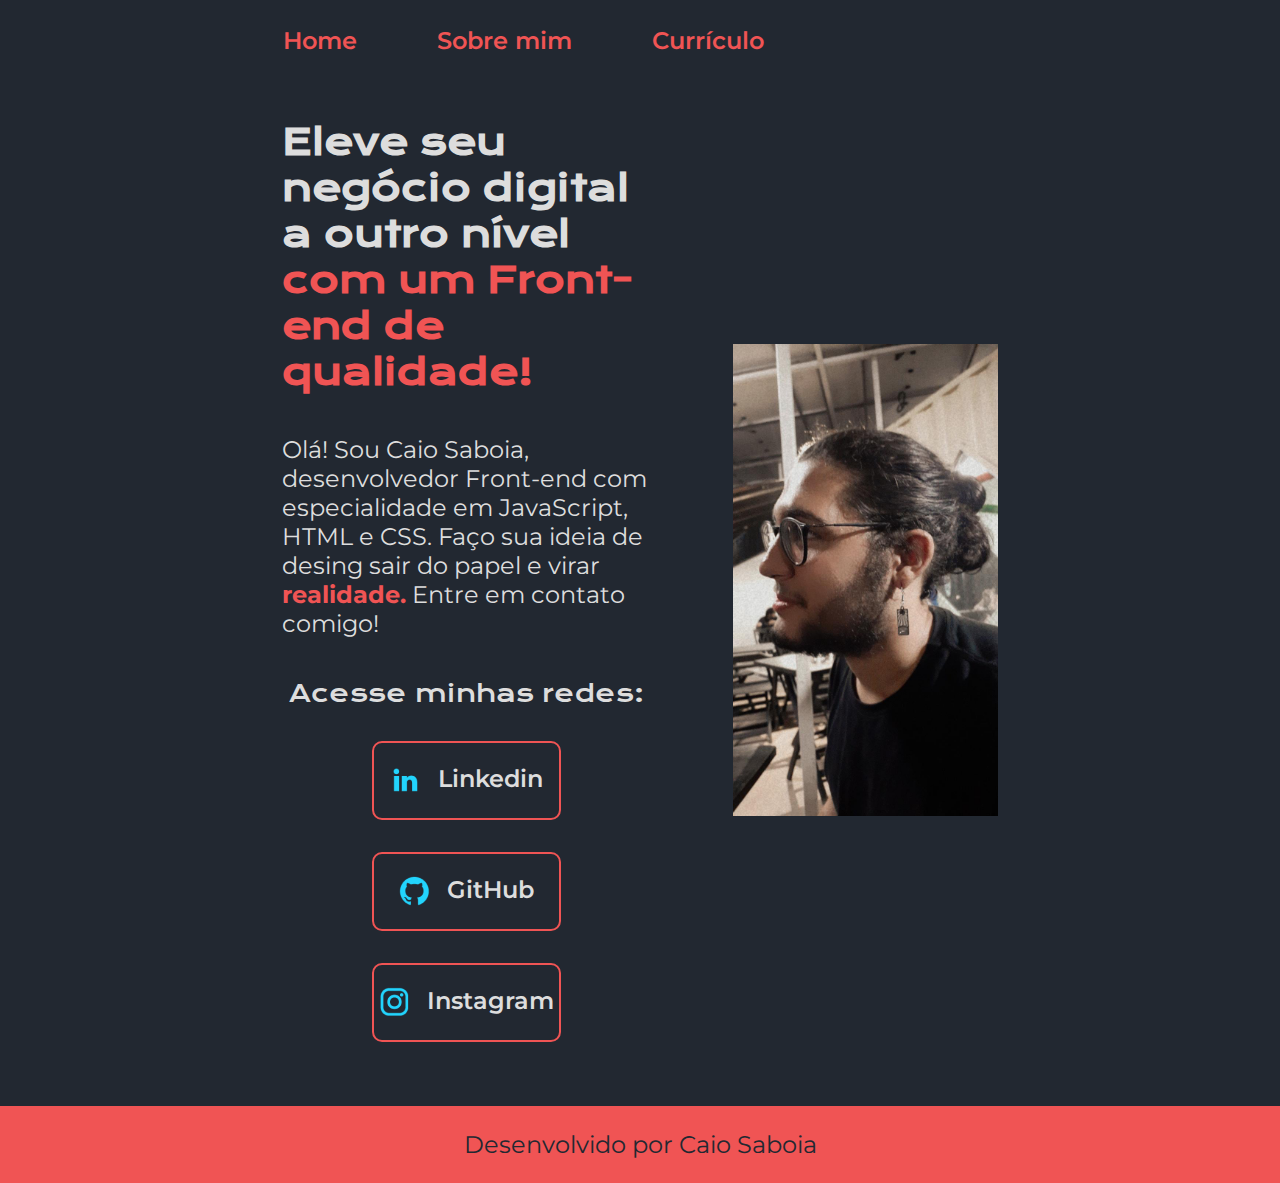
<file: index.html>
<!DOCTYPE html>
<html lang="pt-bt">
<head>
  <meta charset="UTF-8">
  <meta http-equiv="X-UA-Compatible" content="IE=edge">
  <meta name="viewport" content="width=device-width, initial-scale=1.0">
   <title>Portfolio</title>
   <link rel="stylesheet" href="./styles/style.css">
</head>
<body>
  <header class="cabecalho">
    <nav class="cabecalho__menu">
      <a class="cabechalho__menu__link" href="index.html">Home</a>
      <a class="cabechalho__menu__link" href="about.html">Sobre mim</a>
      <a class="cabechalho__menu__link" href="curriculo.html">Currículo</a>
    </nav>
  </header>
  <main class="apresentacao">
    <section class="apresentacao__conteudo">
      <h1 class="apresentacao__conteudo__titulo">Eleve seu negócio digital a outro nível <strong class="titulo-destaque">com um Front-end de qualidade!</strong></h1>
      <p class="apresentacao__conteudo__texto">Olá! Sou Caio Saboia, desenvolvedor Front-end com especialidade em JavaScript, HTML e CSS. Faço sua ideia de desing sair do papel e virar <strong class="destaque-realidade">realidade.</strong> Entre em contato comigo!</p>
      <div class="apresentacao__links">
        <h2 class="apresentacao__links__subtitulo">Acesse minhas redes:</h2>
        <a class="apresentacao__links__navegacao" href="https://www.linkedin.com/in/caio-rubem-saboia-6170a6242/"><img src="./assets/linkedin.png">Linkedin</a>
        <a class="apresentacao__links__navegacao" href="https://github.com/caiosaboia"><img src="./assets/github.png">GitHub</a>
        <a class="apresentacao__links__navegacao" href="https://instagram.com/_caiosaboia"><img src="./assets/instagram.png">Instagram</a>
      </div>
      </section>
    <img src="./assets/fotocaio.jpg" alt="Foto do Caio" class="foto-caio">
  </main>
  <footer class="rodape">
    <p> Desenvolvido por Caio Saboia</p>
  </footer>
</body>
</html>
</file>
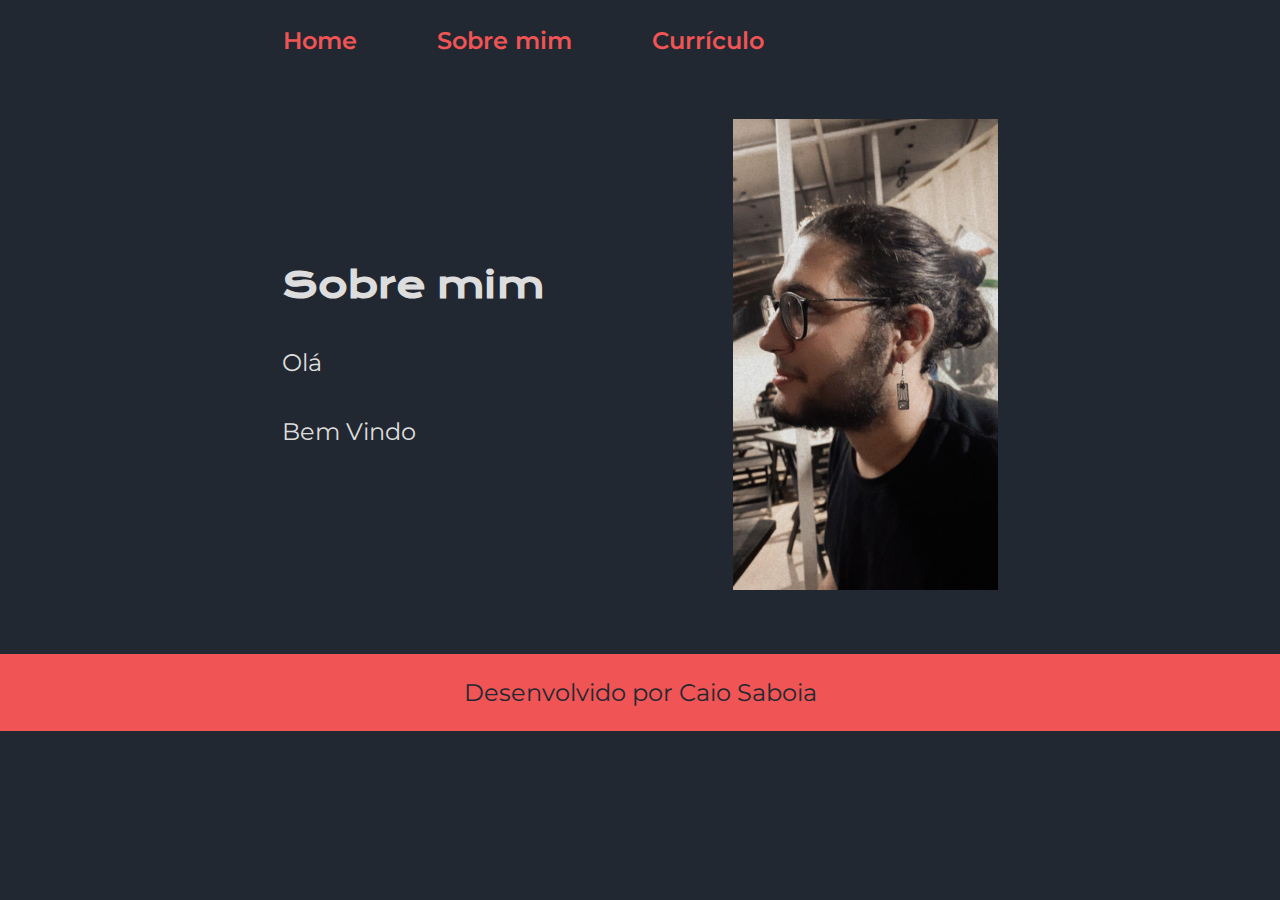
<file: about.html>
<!DOCTYPE html>
<html lang="pt-br">
<head>
  <meta charset="UTF-8">
  <meta http-equiv="X-UA-Compatible" content="IE=edge">
  <meta name="viewport" content="width=device-width, initial-scale=1.0">
  <title>Sobre Mim</title>
  <link rel="stylesheet" href="./styles/style.css">
</head>
<body>
  <header class="cabecalho">
    <nav class="cabecalho__menu">
      <a class="cabechalho__menu__link" href="index.html">Home</a>
      <a class="cabechalho__menu__link" href="about.html">Sobre mim</a>
      <a class="cabechalho__menu__link" href="curriculo.html">Currículo</a>
    </nav>
  </header>

  <main class="apresentacao">
    <section class="apresentacao__conteudo">
      <h1 class="apresentacao__conteudo__titulo">Sobre mim</h1>
      <p class="apresentacao__conteudo__texto">Olá</p>
      <p class="apresentacao__conteudo__texto">Bem Vindo</p>
    </section>
    <img src="./assets/fotocaio.jpg" alt="Foto do caio" class="foto-caio">
  </main>

  <footer class="rodape">
    <p> Desenvolvido por Caio Saboia</p>
  </footer>
</body>
</html>
</file>
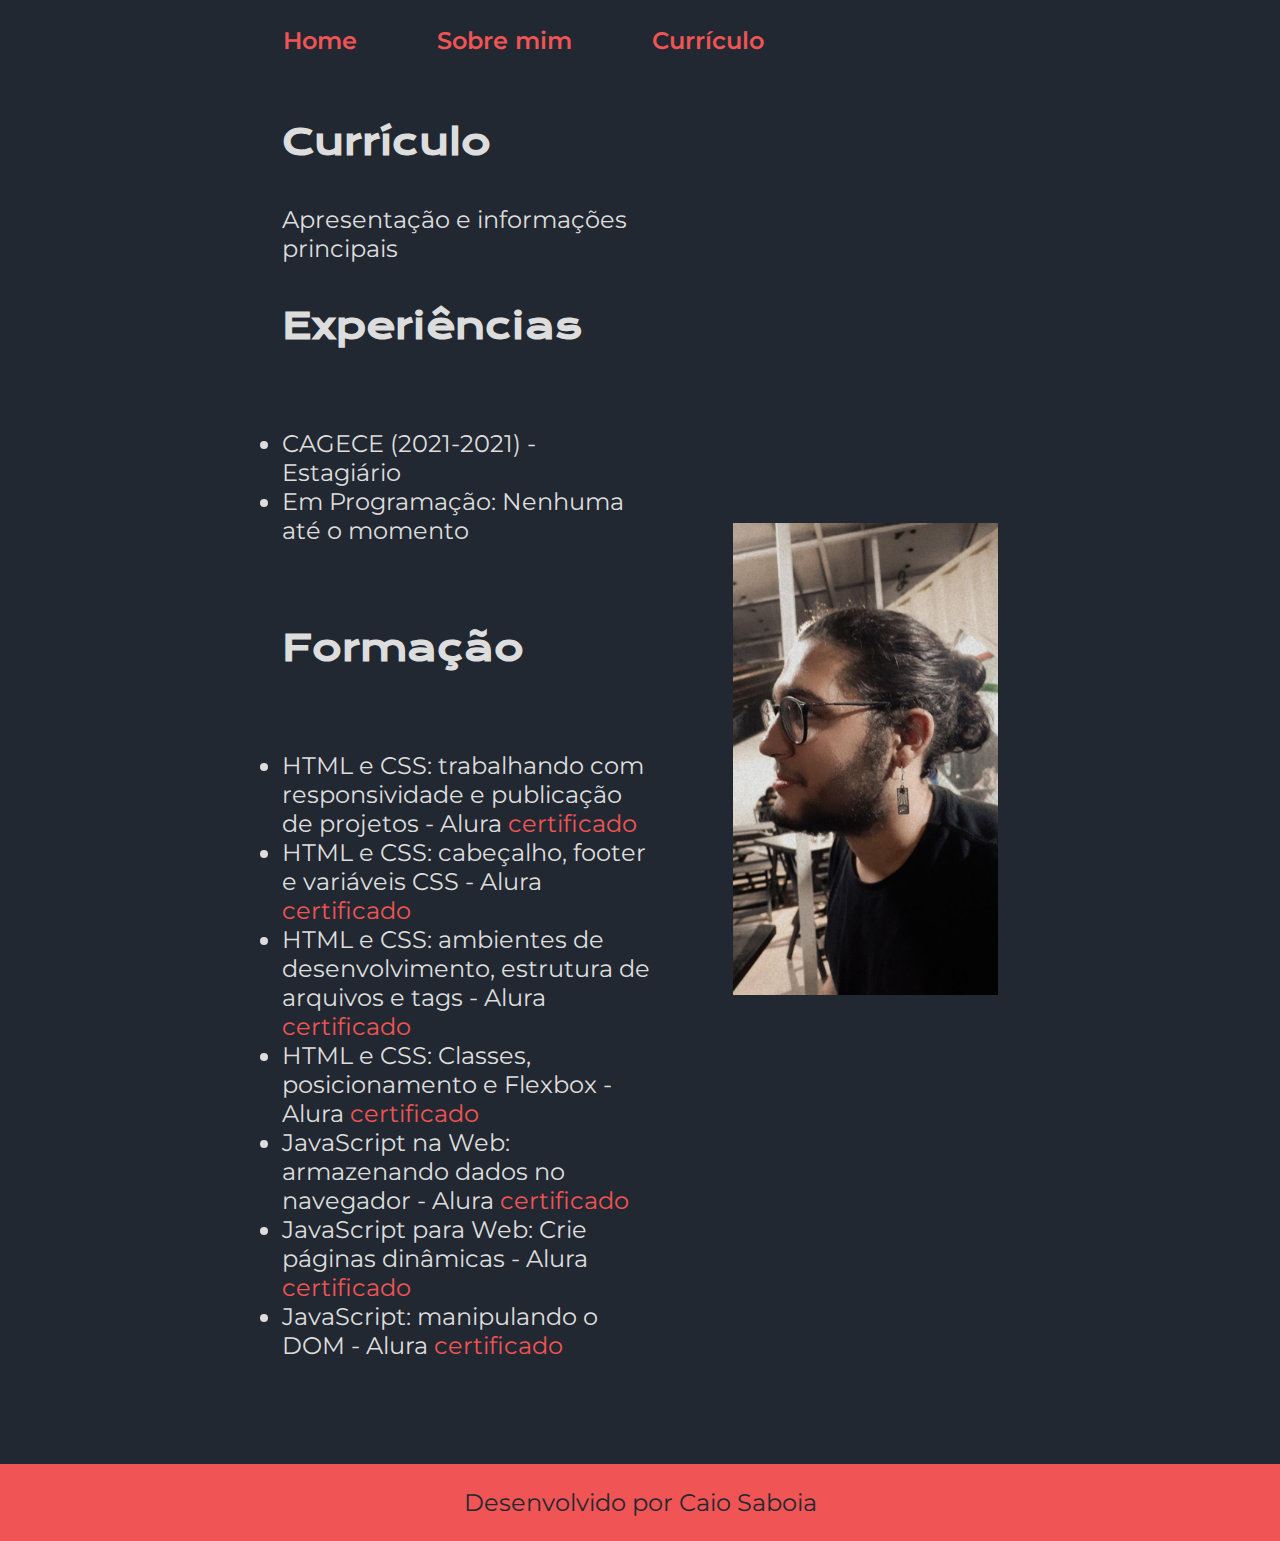
<file: curriculo.html>
<!DOCTYPE html>
<html lang="pt-br">
<head>
  <meta charset="UTF-8">
  <meta http-equiv="X-UA-Compatible" content="IE=edge">
  <meta name="viewport" content="width=device-width, initial-scale=1.0">
  <title>Currículo</title>
  <link rel="stylesheet" href="./styles/style.css">
</head>
<body>
  <header class="cabecalho">
    <nav class="cabecalho__menu">
      <a class="cabechalho__menu__link" href="index.html">Home</a>
      <a class="cabechalho__menu__link" href="about.html">Sobre mim</a>
      <a class="cabechalho__menu__link" href="curriculo.html">Currículo</a>
    </nav>
  </header>
  <main class="apresentacao">
    <section class="apresentacao__conteudo">
        <h1 class="apresentacao__conteudo__titulo">Currículo</h1>
        <p class="apresentacao__conteudo__texto">
            Apresentação e informações principais
        </p>
        <h2 class="apresentacao__conteudo__titulo">Experiências</h2>
        <p class="apresentacao__conteudo__texto">
        <ul class="apresentacao__conteudo__texto">
            <li> CAGECE (2021-2021) - Estagiário </li>
            <li> Em Programação: Nenhuma até o momento </li>
        </ul>
        </p>
        <h2 class="apresentacao__conteudo__titulo">Formação</h2>
        <p class="apresentacao__conteudo__texto">
        <ul class="apresentacao__conteudo__texto a">
            <li>HTML e CSS: trabalhando com responsividade e publicação de projetos - Alura <a href="https://cursos.alura.com.br/certificate/33d1ea8f-e087-49c2-a317-f47d06b3cd01">certificado</a> </li>
            <li>HTML e CSS: cabeçalho, footer e variáveis CSS - Alura <a href="https://cursos.alura.com.br/certificate/d92da0c8-07fe-4697-906b-e2c483958395">certificado</a> </li>
            <li>HTML e CSS: ambientes de desenvolvimento, estrutura de arquivos e tags - Alura <a href="https://cursos.alura.com.br/certificate/30777861-cae3-4d30-9e37-99e8fb376e4d">certificado</a> </li>
            <li>HTML e CSS: Classes, posicionamento e Flexbox - Alura <a href="https://cursos.alura.com.br/certificate/c0d3b1f7-6777-4ade-86a2-91ee396c21d0">certificado</a></li>
            <li>JavaScript na Web: armazenando dados no navegador - Alura <a href="https://cursos.alura.com.br/certificate/61ba37aa-bf81-43bf-b12e-98b0e8973ba1">certificado</a></li>
            <li>JavaScript para Web: Crie páginas dinâmicas - Alura <a href="https://cursos.alura.com.br/certificate/96572ab8-de35-43e6-9db8-89dc28cf9016">certificado</a></li>
            <li>JavaScript: manipulando o DOM - Alura <a href="https://cursos.alura.com.br/certificate/91c83b04-a571-4f43-80fd-363bd4e91b44">certificado</a></li>
        </ul>
        </p>    
    </section>
    <img src="./assets/fotocaio.jpg" alt="Foto do Caio" class="foto-caio">
</main>
  <footer class="rodape">
    <p> Desenvolvido por Caio Saboia</p>
  </footer>
</body>
</html>
</file>
<file: styles/style.css>
@import url('https://fonts.googleapis.com/css2?family=Krona+One&family=Montserrat:wght@400;600&display=swap');

:root {
  --cor-primaria: #222831;
  --cor-secundaria: #DDDDDD;
  --cor-terciaria: #F05454;
  --cor-hover: #30475E;
  --fonte-primaria: 'Krona One', sans-serif;
  --fonte-secundaria: 'Montserrat', sans-serif;
}

* {
  margin: 0;
  padding: 0;
}

body {
  box-sizing: border-box;
  background-color: var(--cor-primaria);
  color: var(--cor-secundaria);
}

.cabecalho {
  padding: 2% 0% 0% 22.1%;
}

.cabecalho__menu {
  display: flex;
  gap: 80px;
}

.cabechalho__menu__link {
  font-family: var(--fonte-secundaria);
  font-size: 1.5rem;
  font-weight: 600;
  color: var(--cor-terciaria);
  text-decoration: none;
}


.apresentacao {
  padding: 5% 22%;
  display: flex;
  align-items: center;
  justify-content: space-between;
  gap: 82px;
}

.apresentacao__conteudo {
  width: 62%;
  display: flex;
  flex-direction: column;
  gap: 40px;

}

.foto-caio {
  width: 37%;
}

.apresentacao__conteudo__titulo {
  font-size: 2.25rem;
  font-family: var(--fonte-primaria);
}

.titulo-destaque {
  color : var(--cor-terciaria);
}

.destaque-realidade {
  color : var(--cor-terciaria)
}

.apresentacao__conteudo__texto {
  font-size: 1.5rem;
  font-family: var(--fonte-secundaria);
}

.apresentacao__links {
  display: flex;
  flex-direction: column;
  justify-content: space-between;
  align-items: center;
  gap: 32px;
}

.apresentacao__links__subtitulo {
  font-family: var(--fonte-primaria);
  font-weight: 400;
  font-size: 1.5rem;
}

.apresentacao__links__navegacao {
  display: flex;
  justify-content: center;
  gap: 16px;
  border: 2px solid var(--cor-terciaria);
  width: 50%;
  text-align: center;
  border-radius: 10px;
  font-size: 1.5rem;
  font-weight: 600;
  padding: 21.5px 0;
  text-decoration: none;
  color: var(--cor-secundaria);
  font-family: var(--fonte-secundaria);
}

.apresentacao__links__navegacao:hover {
  background-color: var(--cor-hover);
}

.apresentacao__conteudo__texto a{
  text-decoration: none;
  color: var(--cor-terciaria);
}

.rodape {
  padding: 24px;
  color: var(--cor-primaria);
  background-color: var(--cor-terciaria);
  text-align: center;
  font-family: var(--fonte-secundaria);
  font-size: 1.5rem;
  font-weight: 400;
}

@media (max-width:1200px) {
  .cabecalho {
    padding: 8%;
  }
  .cabecalho__menu {
    justify-content: center;
  }

  .apresentacao {
    flex-direction: column-reverse;
    padding: 5% ;
  }

  .apresentacao__conteudo {
    width: auto;
  }

  .foto-caio {
    scale: 110%;
  }
}
</file>
